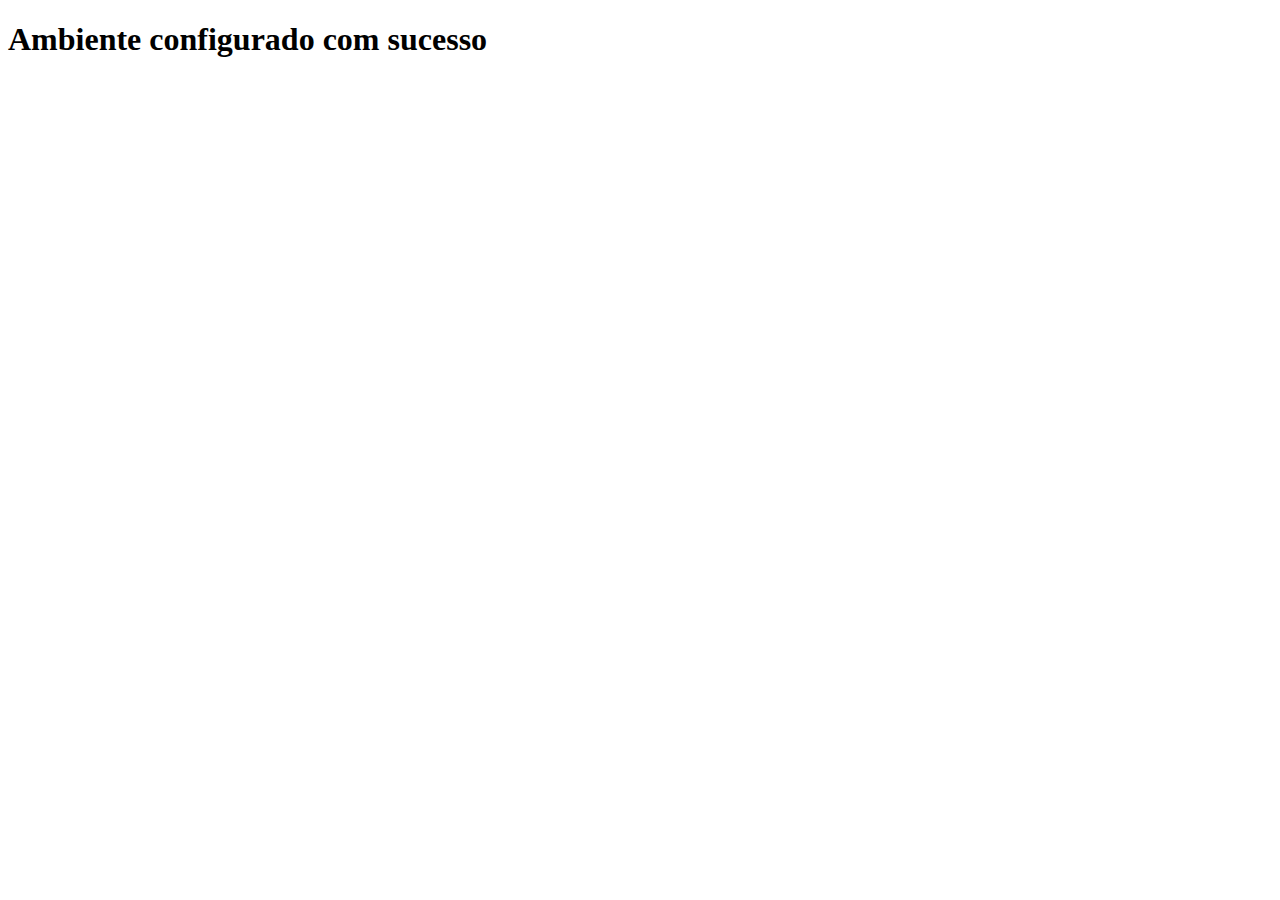
<file: index.html>
<!DOCTYPE html>
<html lang="en">
<head>
    <meta charset="UTF-8">
    <meta name="viewport" content="width=device-width, initial-scale=1.0">
    <title>Meu Ambiente Web</title>
</head>
<body>
    <h1>Ambiente configurado com sucesso</h1>
</body>
</html>
</file>
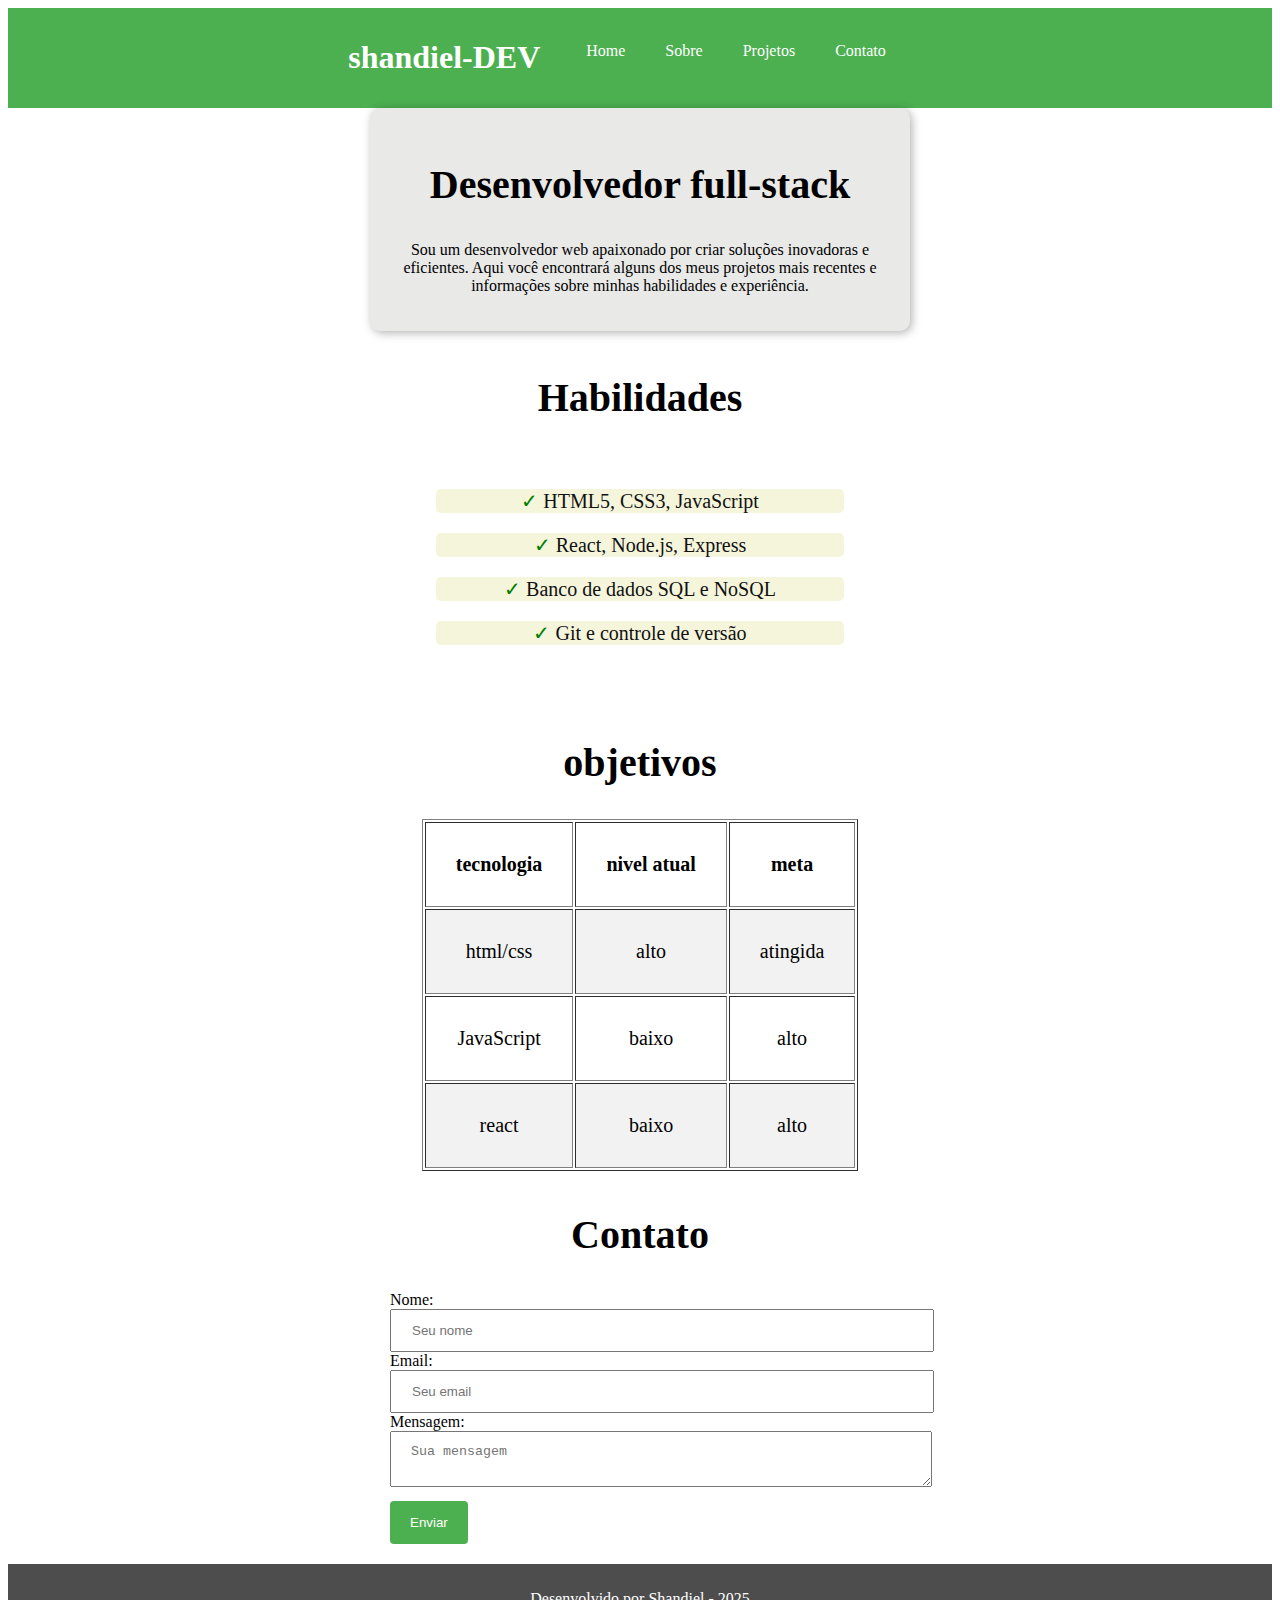
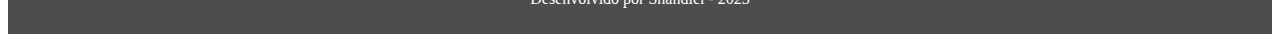
<file: aula4-exercicio-extra/index.html>
<!DOCTYPE html>
<html lang="pt-BR">
<head>
    <meta charset="UTF-8">
    <meta name="viewport" content="width=device-width, initial-scale=1.0">
    <title>Document</title>
    <link rel="stylesheet" href="style.css">
</head>
<body>
    <header>
        <h1>shandiel-DEV</h1>
        <nav>
            <ul>
                <li><a href="#">Home</a></li>
                <li><a href="#">Sobre</a></li>
                <li><a href="#">Projetos</a></li>
                <li><a href="#">Contato</a></li>
            </ul>
    </header>

    <main>
        <section id="apresentacao">
            <h2>Desenvolvedor full-stack</h2>
            <p>Sou um desenvolvedor web apaixonado por criar soluções inovadoras e eficientes. Aqui você encontrará alguns dos meus projetos mais recentes e informações sobre minhas habilidades e experiência.</p>
        </section>

       <section id="habilidades">
            <h2>Habilidades</h2>
            <ul>
                <li>HTML5, CSS3, JavaScript</li>
                <li>React, Node.js, Express</li>
                <li>Banco de dados SQL e NoSQL</li>
                <li>Git e controle de versão</li>
            </ul>
       </section>

       <section id="objetivos">
        <h2>objetivos</h2>
        <table border="1">
           <tr>
            <th>tecnologia</th>
            <th>nivel atual</th>
            <th>meta</th>
           </tr>
           <tr>
            <td>html/css</td>
            <td>alto</td>
            <td>atingida</td>
           </tr>
           <tr>
            <td>JavaScript</td>
            <td>baixo</td>
            <td>alto</td>
           </tr>
           <tr>
            <td>react</td>
            <td>baixo</td>
            <td>alto</td>
           </tr>
        </table>
       </section>

       <section id="contato">
        <h2>Contato</h2>
        <form action="">
            <label for="nome">Nome:</label>
            <input type="text" id="nome" name="nome" placeholder="Seu nome">

            <label for="email">Email:</label>
            <input type="email" id="email" name="email" placeholder="Seu email">

            <label for="mensagem">Mensagem:</label>
            <textarea id="mensagem" name="mensagem" placeholder="Sua mensagem"></textarea>

            <button type="submit">Enviar</button>
        </form>
       </section>
    </main>
    <footer>
        <p>Desenvolvido por Shandiel - 2025</p>
    </footer>
</body>
</html>
</file>
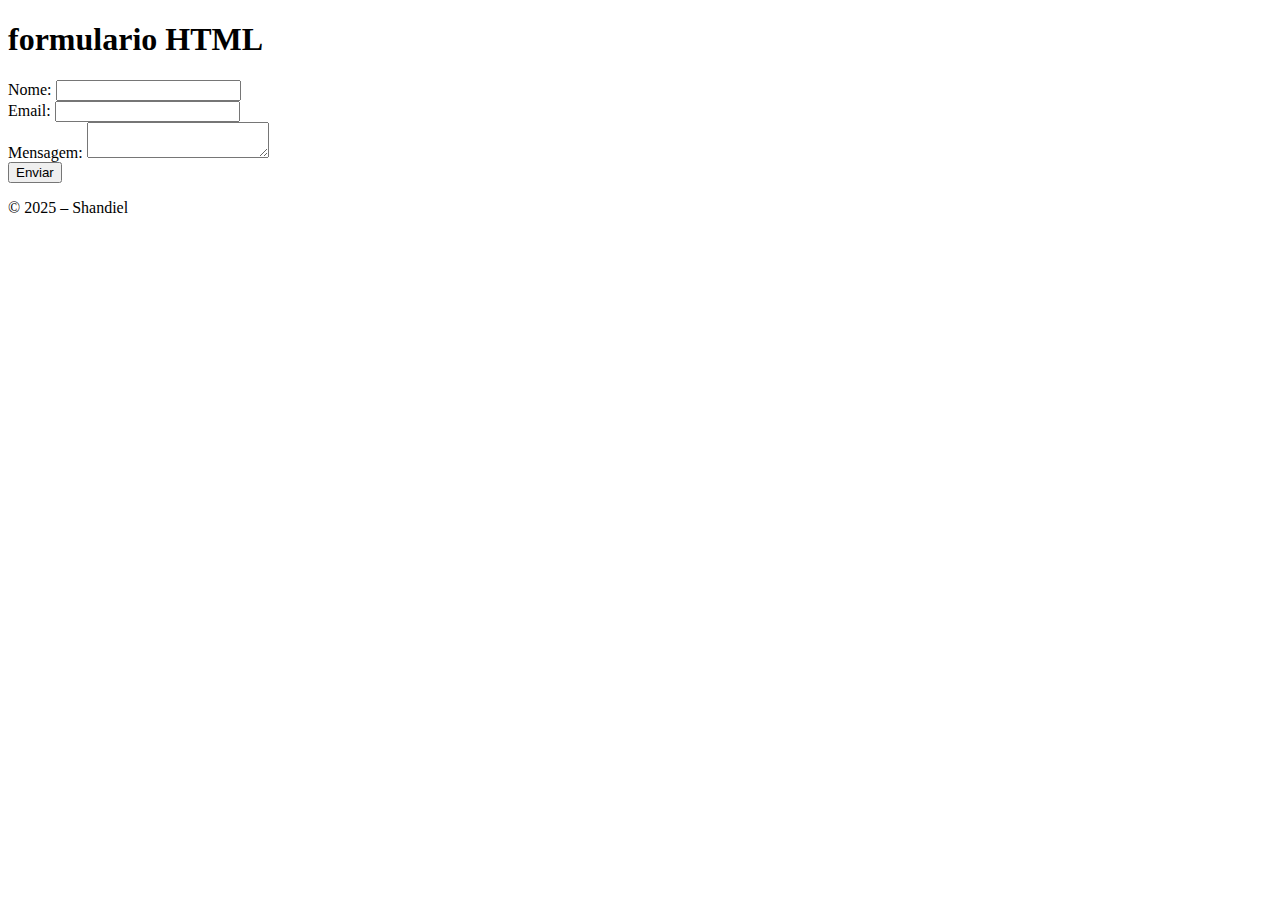
<file: aula2/contato.html>
<!DOCTYPE html>
<html lang="pt-BR">
<head>
    <meta charset="UTF-8">
    <meta name="viewport" content="width=device-width, initial-scale=1.0">
    <title>Document</title>
</head>
<body>
    <header>
        <h1>formulario HTML</h1>
    </header>
    <main>
        <form action="#" method="post">
            <label for="nome">Nome:</label>
            <input type="text" id="nome" name="nome" required>
            <br>
            <label for="email">Email:</label>
            <input type="email" id="email" name="email" required>
            <br>
            <label for="mensagem">Mensagem:</label>
            <textarea id="mensagem" name="mensagem"
              required></textarea>
            <br>
            <button type="submit">Enviar</button>
        </form>
    </main>
    <footer>
        <p>© 2025 – Shandiel</p>
    </footer>
</body>
</html>
</file>
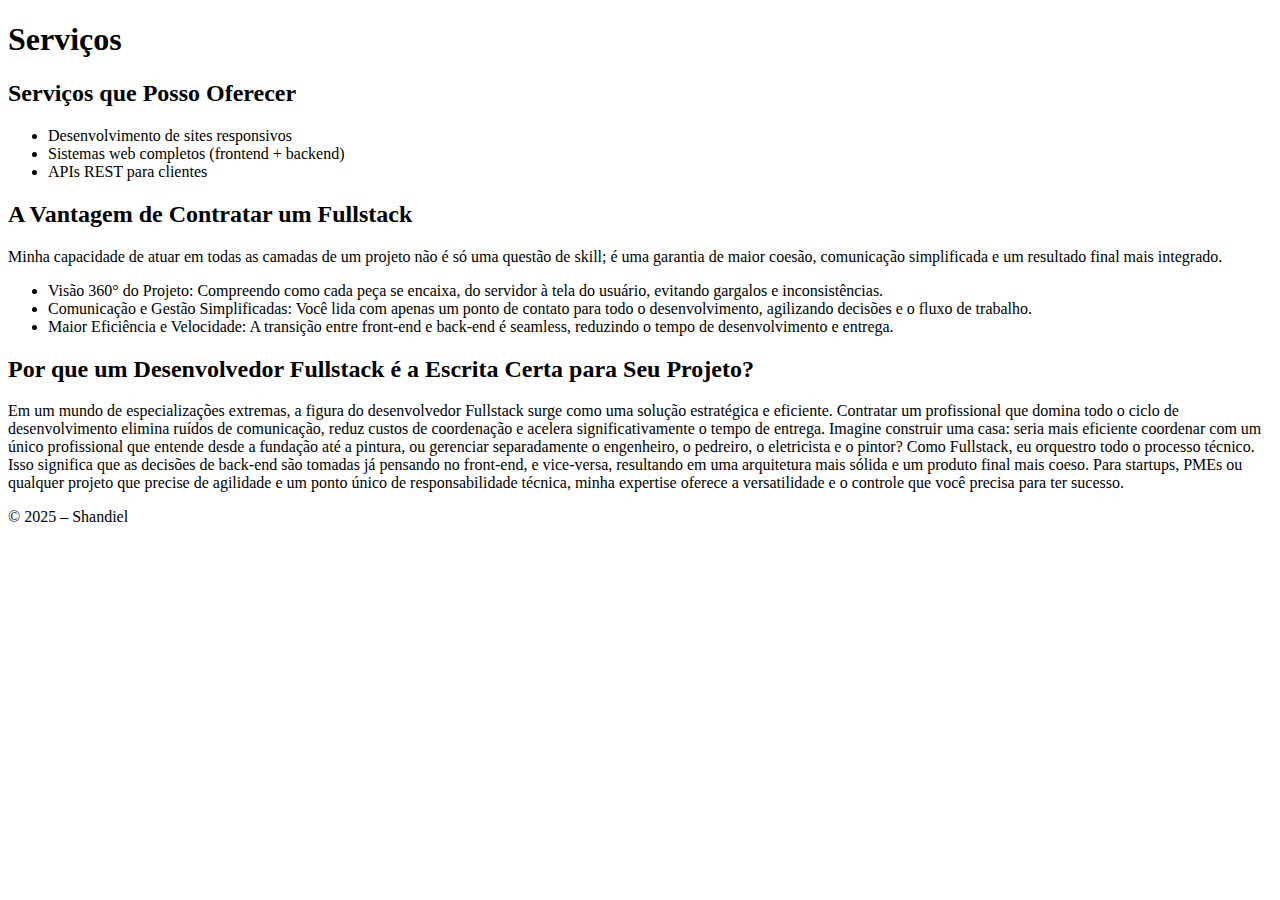
<file: aula2/serviços.html>
<!DOCTYPE html>
<html lang="pt-BR">
<head>
    <meta charset="UTF-8">
    <meta name="viewport" content="width=device-width, initial-scale=1.0">
    <title>Página de Serviços</title>
</head>
<body>
    <header>
        <h1>Serviços</h1>
    </header>

    <main>
        <section>
            <h2>Serviços que Posso Oferecer</h2>
            <ul>
                <li>Desenvolvimento de sites responsivos</li>
                <li>Sistemas web completos (frontend + backend)</li>
                <li>APIs REST para clientes</li>
            </ul>
        </section>

        <section>
            <h2>A Vantagem de Contratar um Fullstack</h2>
            <p>Minha capacidade de atuar em todas as camadas de um projeto não é só uma questão de skill; é uma garantia de maior coesão, comunicação simplificada e um resultado final mais integrado.</p>

            <ul>
                <li>Visão 360° do Projeto: Compreendo como cada peça se encaixa, do servidor à tela do usuário, evitando gargalos e inconsistências.</li>
                <li>Comunicação e Gestão Simplificadas: Você lida com apenas um ponto de contato para todo o desenvolvimento, agilizando decisões e o fluxo de trabalho.</li>
                <li>Maior Eficiência e Velocidade: A transição entre front-end e back-end é seamless, reduzindo o tempo de desenvolvimento e entrega.</li>
        </section>

        <article>
            <h2>Por que um Desenvolvedor Fullstack é a Escrita Certa para Seu Projeto?</h2>
            <p>Em um mundo de especializações extremas, a figura do desenvolvedor Fullstack surge como uma solução estratégica e eficiente. Contratar um profissional que domina todo o ciclo de desenvolvimento elimina ruídos de comunicação, reduz custos de coordenação e acelera significativamente o tempo de entrega.

            Imagine construir uma casa: seria mais eficiente coordenar com um único profissional que entende desde a fundação até a pintura, ou gerenciar separadamente o engenheiro, o pedreiro, o eletricista e o pintor? Como Fullstack, eu orquestro todo o processo técnico. Isso significa que as decisões de back-end são tomadas já pensando no front-end, e vice-versa, resultando em uma arquitetura mais sólida e um produto final mais coeso. Para startups, PMEs ou qualquer projeto que precise de agilidade e um ponto único de responsabilidade técnica, minha expertise oferece a versatilidade e o controle que você precisa para ter sucesso.</p>
        </article>
    </main>

    <footer>
        <p>© 2025 – Shandiel</p>
    </footer>
</body>
</html>
</file>
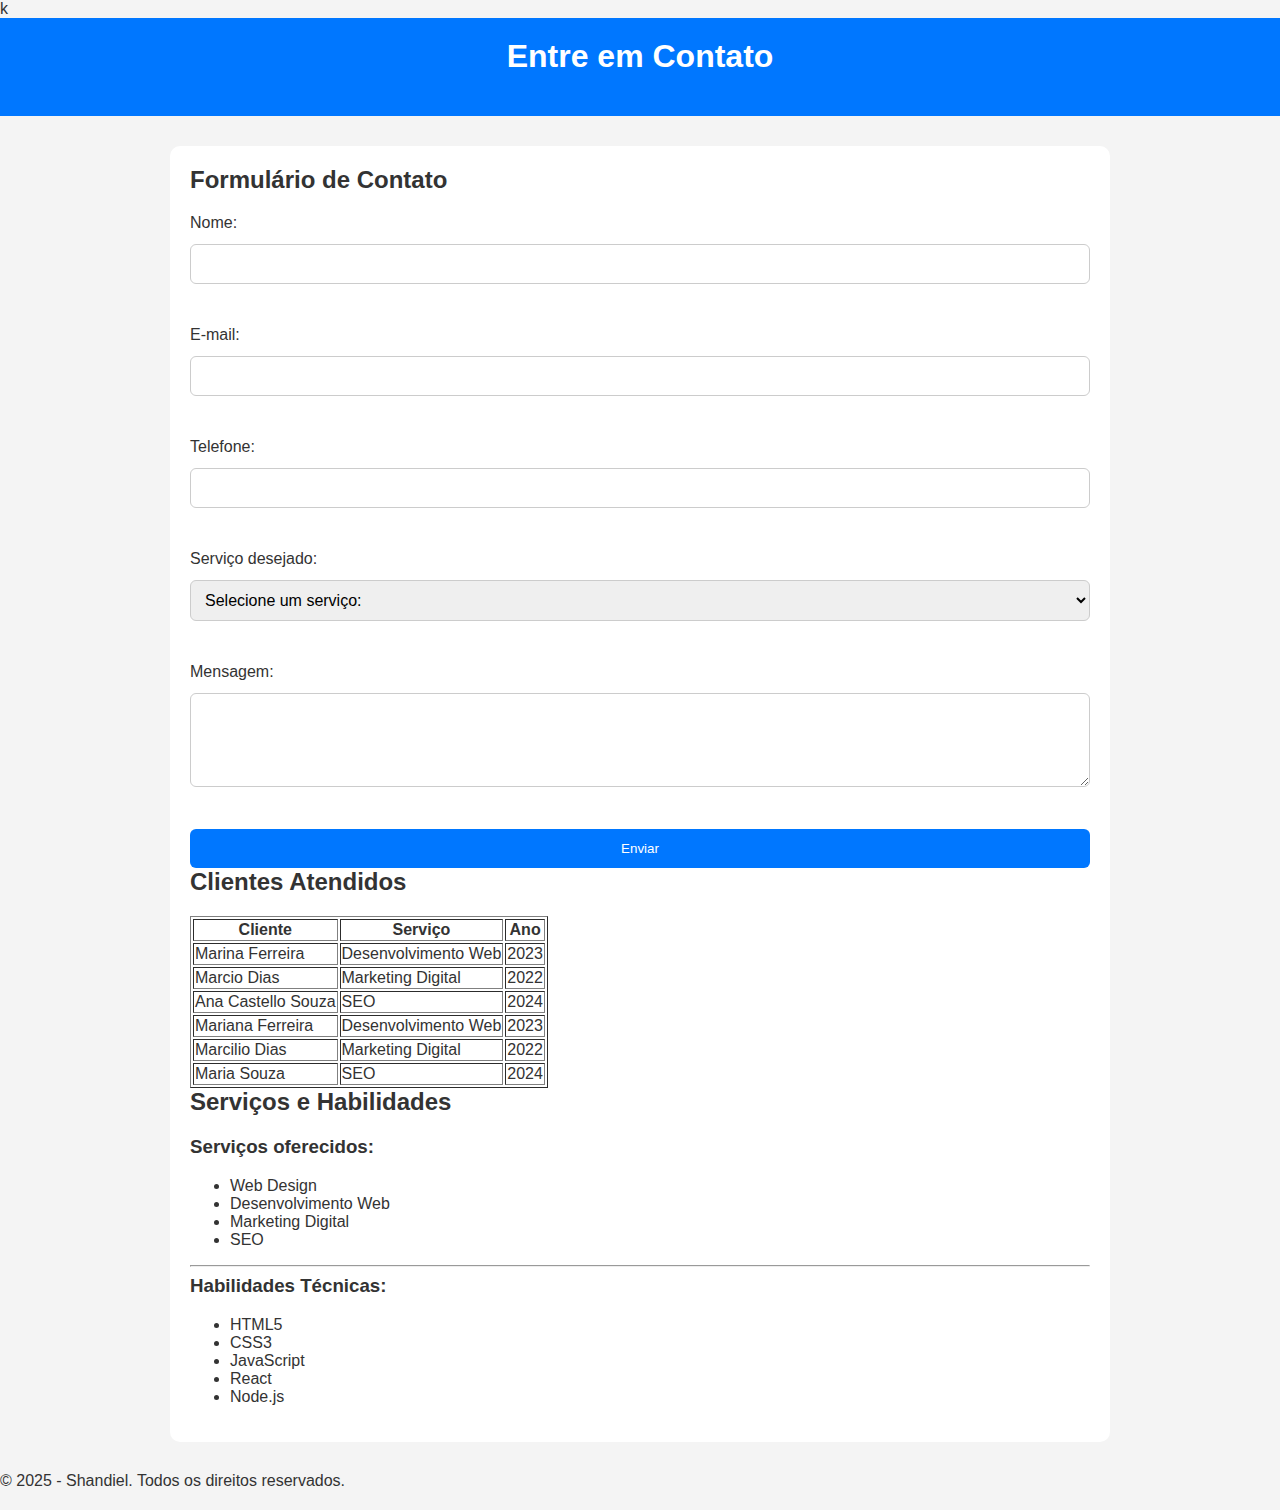
<file: aula3/aula3-formulario.html>
<!DOCTYPE html>
<html lang="pt-BR">
<head>
  <meta charset="UTF-8">
  <meta name="viewport" content="width=device-width, initial-scale=1.0">
  <title>Contato</title> <link rel="stylesheet" href="aula4style.css">k
</head>

<body>

  <header>
    <h1>Entre em Contato</h1>
  </header>

  <main>

    <!-- ---------- FORMULÁRIO ---------- -->
    <section id="contato">
      <h2>Formulário de Contato</h2>

      <form action="#" method="POST">

        <label for="nome">Nome:</label>
        <input type="text" id="nome" name="nome" required>

        <br>

        <label for="email">E-mail:</label>
        <input type="email" id="email" name="email" required>

        <br>

        <label for="telefone">Telefone:</label>
        <input type="tel" id="telefone" name="telefone">

        <br>

        <label for="servicos">Serviço desejado:</label>
        <select id="servicos" name="servicos">
          <option value="">Selecione um serviço:</option>
          <option value="web-design">Web Design</option>
          <option value="desenvolvimento-web">Desenvolvimento Web</option>
          <option value="marketing-digital">Marketing Digital</option>
          <option value="seo">SEO</option>
        </select>

        <br>

        <label for="mensagem">Mensagem:</label>
        <textarea id="mensagem" name="mensagem" rows="4" required></textarea>

        <br>

        <button type="submit">Enviar</button>

      </form>
    </section>

    <!-- ---------- TABELA DE CLIENTES ---------- -->
    <section id="clientes">
      <h2>Clientes Atendidos</h2>

      <table border="1">
        <thead>
          <tr>
            <th>Cliente</th>
            <th>Serviço</th>
            <th>Ano</th>
          </tr>
        </thead>

        <tbody>
          <tr>
            <td>Marina Ferreira</td>
            <td>Desenvolvimento Web</td>
            <td>2023</td>
          </tr>

          <tr>
            <td>Marcio Dias</td>
            <td>Marketing Digital</td>
            <td>2022</td>
          </tr>

          <tr>
            <td>Ana Castello Souza</td>
            <td>SEO</td>
            <td>2024</td>
          </tr>

          <tr>
            <td>Mariana Ferreira</td>
            <td>Desenvolvimento Web</td>
            <td>2023</td>
          </tr>

          <tr>
            <td>Marcilio Dias</td>
            <td>Marketing Digital</td>
            <td>2022</td>
          </tr>

          <tr>
            <td>Maria Souza</td>
            <td>SEO</td>
            <td>2024</td>
          </tr>
        </tbody>
      </table>
    </section>

    <!-- ---------- SERVIÇOS E HABILIDADES ---------- -->
    <section id="servicos">
      <h2>Serviços e Habilidades</h2>

      <h3>Serviços oferecidos:</h3>
      <ul>
        <li>Web Design</li>
        <li>Desenvolvimento Web</li>
        <li>Marketing Digital</li>
        <li>SEO</li>
      </ul>

      <hr>

      <h3>Habilidades Técnicas:</h3>
      <ul>
        <li>HTML5</li>
        <li>CSS3</li>
        <li>JavaScript</li>
        <li>React</li>
        <li>Node.js</li>
      </ul>
    </section>

  </main>

  <footer>
    <p>© 2025 - Shandiel. Todos os direitos reservados.</p>
  </footer>

</body>
</html>
</file>
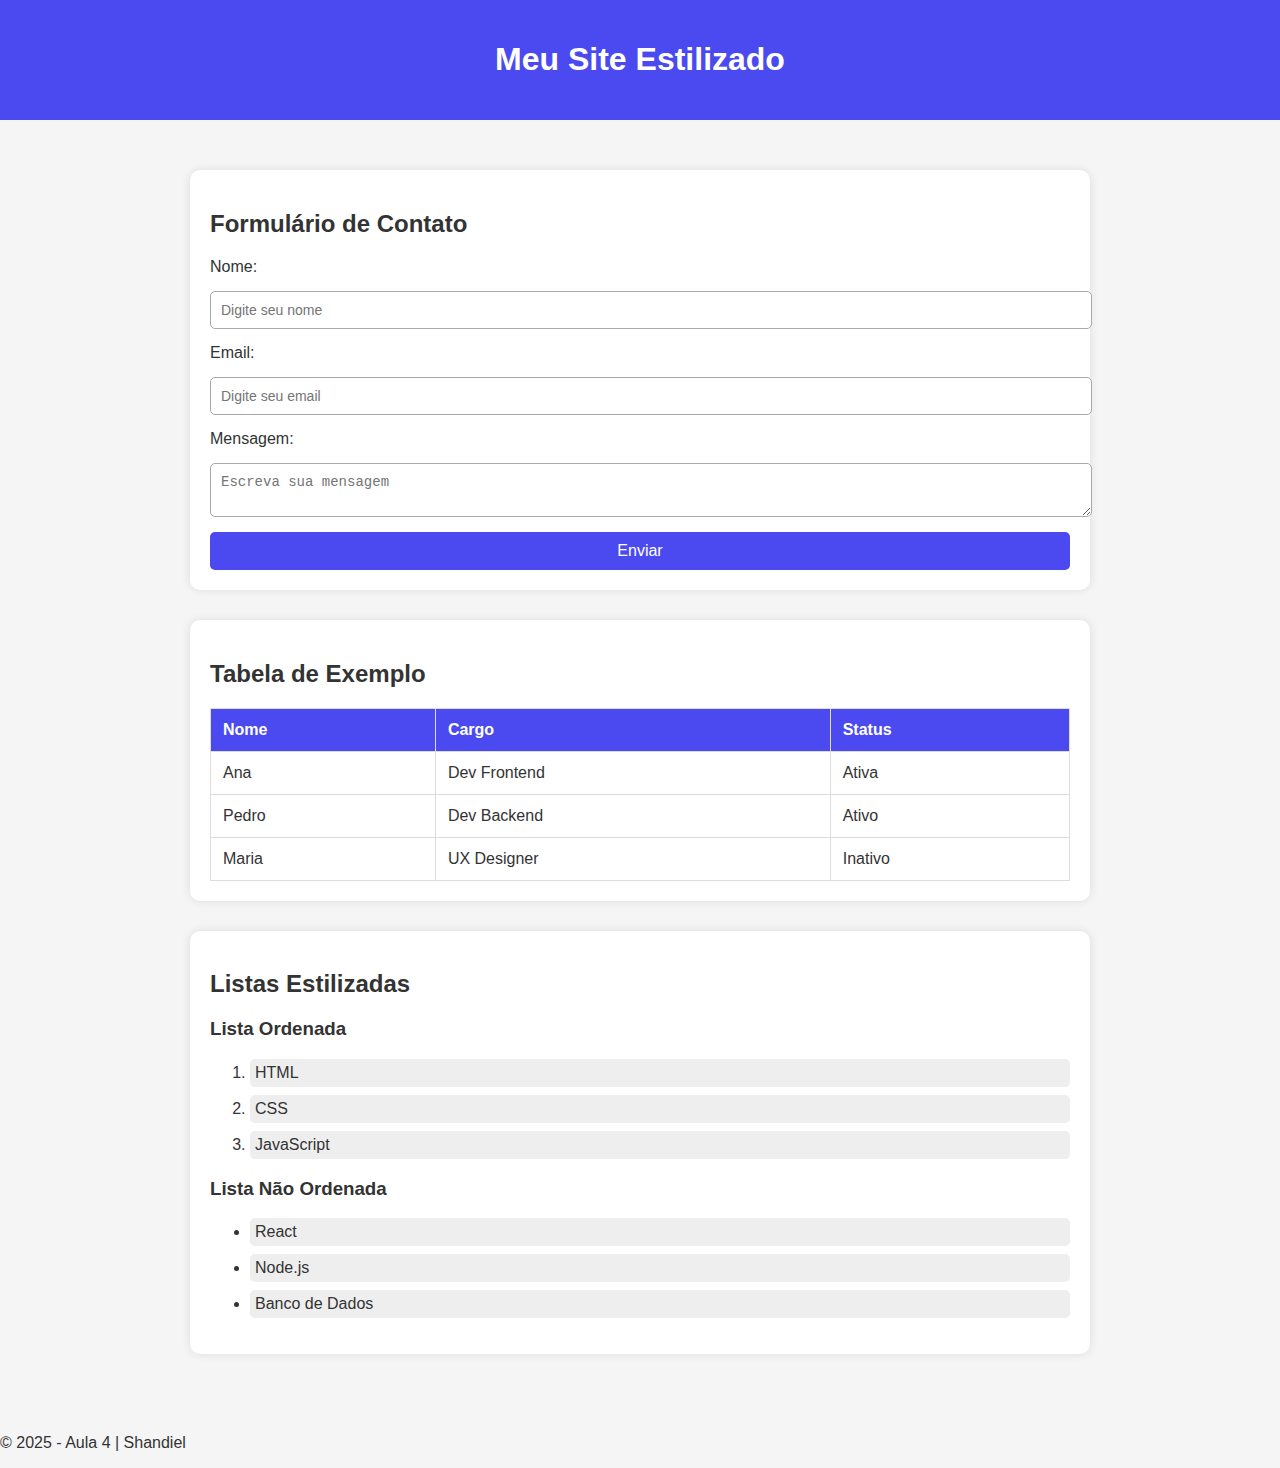
<file: aula4/exemplo.html>
<!DOCTYPE html>
<html lang="pt-BR">
<head>
  <meta charset="UTF-8" />
  <meta name="viewport" content="width=device-width, initial-scale=1.0" />
  <title>Aula 4 – CSS na Prática</title>
  <link rel="stylesheet" href="style.css">
</head>
<body>

  <header>
    <h1>Meu Site Estilizado</h1>
  </header>

  <main>
    <section class="card">
      <h2>Formulário de Contato</h2>

      <form>
        <label>Nome:</label>
        <input type="text" placeholder="Digite seu nome">

        <label>Email:</label>
        <input type="email" placeholder="Digite seu email">

        <label>Mensagem:</label>
        <textarea placeholder="Escreva sua mensagem"></textarea>

        <button type="submit">Enviar</button>
      </form>
    </section>

    <section class="card">
      <h2>Tabela de Exemplo</h2>
      <table>
        <tr>
          <th>Nome</th>
          <th>Cargo</th>
          <th>Status</th>
        </tr>
        <tr>
          <td>Ana</td>
          <td>Dev Frontend</td>
          <td>Ativa</td>
        </tr>
        <tr>
          <td>Pedro</td>
          <td>Dev Backend</td>
          <td>Ativo</td>
        </tr>
        <tr>
          <td>Maria</td>
          <td>UX Designer</td>
          <td>Inativo</td>
        </tr>
      </table>
    </section>

    <section class="card">
      <h2>Listas Estilizadas</h2>

      <h3>Lista Ordenada</h3>
      <ol class="lista">
        <li>HTML</li>
        <li>CSS</li>
        <li>JavaScript</li>
      </ol>

      <h3>Lista Não Ordenada</h3>
      <ul class="lista">
        <li>React</li>
        <li>Node.js</li>
        <li>Banco de Dados</li>
      </ul>
    </section>
  </main>

  <footer>
    <p>© 2025 - Aula 4 | Shandiel</p>
  </footer>

</body>
</html>
</file>
<file: aula4-exercicio-extra/style.css>
header{
    background-color: #4CAF50;
    display: flex;
    color: white;
    text-align: center;
    justify-content: center;
    max-width: 100%;
    padding: 10px;
    
   
}
ul{
    display: flex;
    color: white;
    margin: 10px;
    padding: 14px 16px;
    list-style: none;
    text-decoration: none;
    
    
}
nav ul li a{
    margin: 10px;
    color: white;
    text-decoration: none;
    padding: 10px;
    
} 
li a:hover{
    background-color: #111;
}
section {
    margin: 40px auto;
    max-width: 900px;
}

#apresentacao:hover{
    box-shadow: 4px 4px 15px rgba(0,0,0,0.5);
    transition: 0.3s;
}

#apresentacao{
     text-align: center;
     max-width: 500px;
     margin: auto;
     padding: 20px;
     background: #e9e9e8;
     box-shadow: 2px 2px 10px rgba(0,0,0,0.3);
     border-radius: 10px;
}
#apresentacao h2{
    font-size: 40px;
}
#habilidades {
    list-style: none;
    padding: 10px;
    text-align: center;
    max-width: 500px;
    margin: auto;
}
#habilidades ul{
    display: block;
    list-style: none;
    padding: 14px 16px;
   
}
#habilidades li{
    margin: 20px;
    font-size: 20px;
    background-color: beige;
    color: #111;
    border-radius: 5px;

}
#habilidades li::before{
    content: "✓ ";
    color: green;
   

}
#habilidades h2{
    text-align: center;
    font-size: 40px;

}
#objetivos{
    text-align: center;
  
}
#objetivos h2{
    font-size: 40px;
}
#objetivos table{
    margin: auto;
    font-size: 20px;
    
}
#objetivos td, th{
    margin: auto;
    padding: 30px;
    
}
tr:nth-child(even) {
  background-color: #f2f2f2; 
}
#contato{
    max-width: 500px;
    margin: auto;
}
#contato h2{
   text-align: center;
   font-size: 40px;
}
#contato input{
    width: 100%;
    padding: 12px 20px;
}
#contato textarea{
    width: 100%;
    padding: 12px 20px;
}
#contato button{
    background-color: #4CAF50;
    color: white;
    padding: 14px 20px;
    border: none;
    border-radius: 4px;
    cursor: pointer;
    margin-top: 10px;
}
footer{
    background-color: #4d4d4d;
    color: white;
    text-align: center;
    padding: 10px;
    margin-top: 20px;
}
</file>
<file: aula3/aula4style.css>
body {
  font-family: Arial, sans-serif;
  background-color: #f4f4f4;
  margin: 0;
  padding: 0;
  color: #333;
}

header {
  background-color: #0077ff;
  color: white;
  padding: 20px;
  text-align: center;
}

h1, h2, h3 {
  margin-top: 0;
}

main {
  max-width: 900px;
  margin: 30px auto;
  background: white;
  padding: 20px;
  border-radius: 10px;
}
form {
  display: flex;
  flex-direction: column;
  gap: 12px;
}

input, select, textarea {
  padding: 10px;
  border: 1px solid #ccc;
  border-radius: 6px;
  font-size: 16px;
}

button {
  background-color: #0077ff;
  color: white;
  padding: 12px 16px;
  border: none;
  border-radius: 6px;
  cursor: pointer;
  transition: 0.3s;
}

button:hover {
  background-color: #005fcc;
}
</file>
<file: aula4/style.css>
/* ===== ESTILOS GERAIS ===== */
body {
  margin: 0;
  font-family: Arial, sans-serif;
  background: #f5f5f5;
  color: #333;
}

/* ===== HEADER ===== */
header {
  background: #4a4af0;
  color: white;
  padding: 20px;
  text-align: center;
}

/* ===== MAIN ===== */
main {
  max-width: 900px;
  margin: 40px auto;
  padding: 10px;
}

/* ===== CARD ===== */
.card {
  background: white;
  padding: 20px;
  border-radius: 10px;
  margin-bottom: 30px;
  box-shadow: 0 0 10px rgba(0,0,0,0.1);
}

/* ===== FORMULÁRIO ===== */
form {
  display: flex;
  flex-direction: column;
  gap: 15px;
}

input, textarea {
  width: 100%;
  padding: 10px;
  border-radius: 5px;
  border: 1px solid #aaa;
  font-size: 14px;
}

button {
  background: #4a4af0;
  color: white;
  border: none;
  padding: 10px;
  border-radius: 5px;
  cursor: pointer;
  font-size: 16px;
}

button:hover {
  background: #3333cc;
}

/* ===== TABELA ===== */
table {
  width: 100%;
  border-collapse: collapse;
  margin-top: 15px;
}

th, td {
  padding: 12px;
  border: 1px solid #ddd;
  text-align: left;
}

th {
  background: #4a4af0;
  color: white;
}

/* ===== LISTAS ===== */
.lista li {
  margin: 8px 0;
  padding: 5px;
  background: #eee;
  border-radius: 5px;
}
</file>
